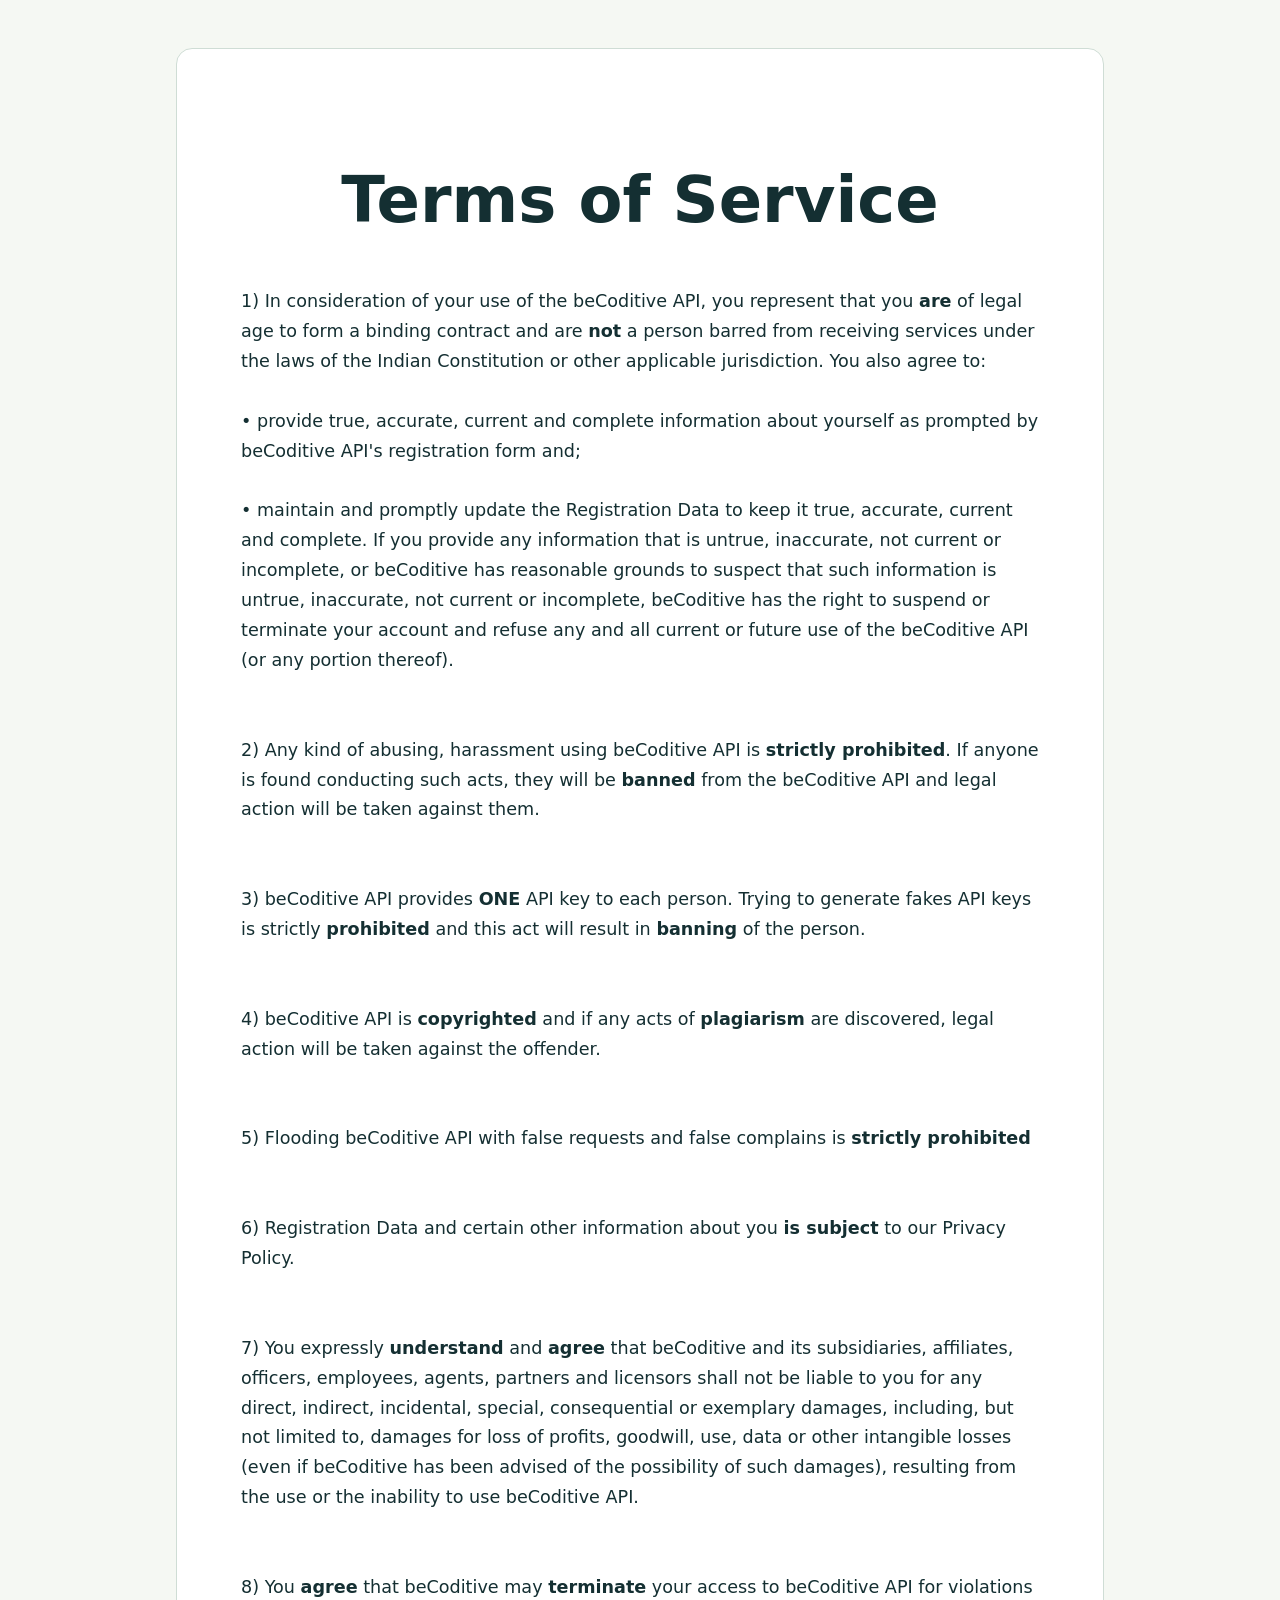
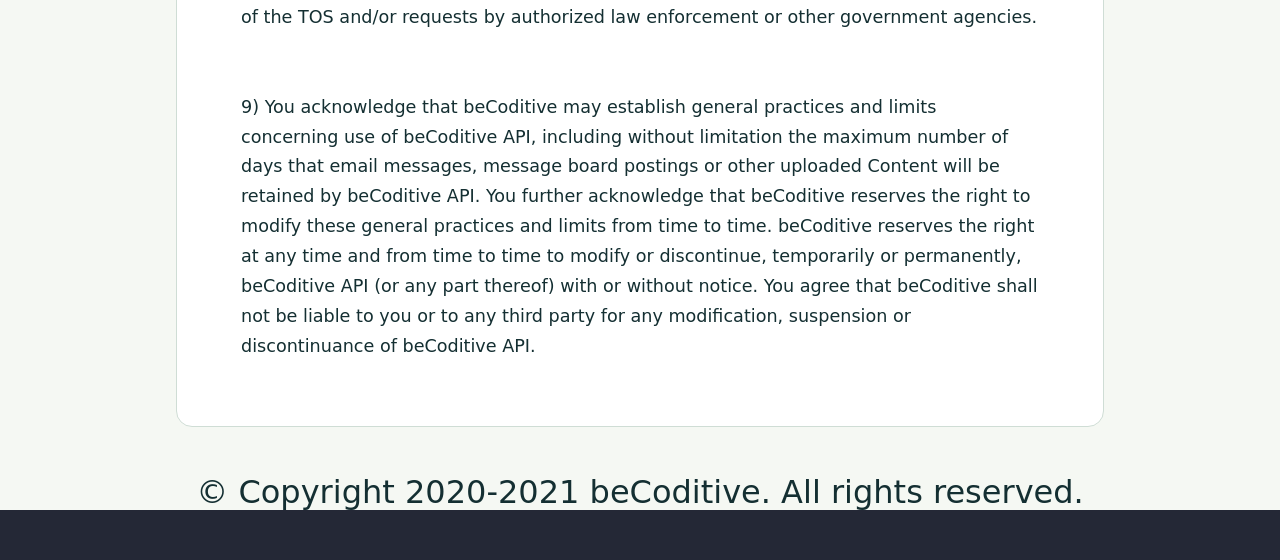
<file: tnc.html>
<!DOCTYPE html>
<html lang="en">
<head>
    <meta charset="UTF-8">
    <meta http-equiv="X-UA-Compatible" content="IE=edge">
    <meta name="viewport" content="width=device-width, initial-scale=1.0">
    <title>Terms and Service</title>
    <link rel="stylesheet" href="css/tnc.css">
    <link rel="stylesheet" href="css/modern.css">
</head>
<body>

    <section id="terms-of-service">
        <div class="card">
            <h1 class="primary-heading">Terms of Service</h1>
            <p class="paragraph">
                1) In consideration of your use of the beCoditive API, you represent that you <span class="bold">are</span> of legal age to form a binding contract and are <span class="bold">not</span> a person barred from receiving services under the laws of the Indian Constitution or other applicable jurisdiction. You also agree to: <br> <br>
                   •	   provide true, accurate, current and complete information about yourself as prompted by beCoditive API's registration form and; <br> <br>
                   •	   maintain and promptly update the Registration Data to keep it true, accurate, current and complete. If you provide any information that is untrue, inaccurate, not current or incomplete, or beCoditive has reasonable grounds to suspect that such information is untrue, inaccurate, not current or incomplete, beCoditive has the right to suspend or terminate your account and refuse any and all current or future use of the beCoditive API (or any portion thereof).
                <br><br><br>
                2) Any kind of abusing, harassment using beCoditive API is <span class="bold">strictly prohibited</span>. If anyone is found conducting such acts, they will be <span class="bold">banned</span> from the beCoditive API and legal action will be taken against them.
                <br><br><br>
                3) beCoditive API provides <span class="bold">ONE</span> API key to each person. Trying to generate fakes API keys is strictly <span class="bold">prohibited</span> and this act will result in <span class="bold">banning</span> of the person.
                <br><br><br>
                4) beCoditive API is <span class="bold">copyrighted</span> and if any acts of <span class="bold">plagiarism</span> are discovered, legal action will be taken against the offender. 
                <br><br><br>
                5) Flooding beCoditive API with false requests and false complains is <span class="bold">strictly prohibited</span>
                <br><br><br>
                6) Registration Data and certain other information about you <span class="bold">is subject</span> to our Privacy Policy.
                <br><br><br>
                7) You expressly <span class="bold">understand</span> and <span class="bold">agree</span> that beCoditive and its subsidiaries, affiliates, officers, employees, agents, partners and licensors shall not be liable to you for any direct, indirect, incidental, special, consequential or exemplary damages, including, but not limited to, damages for loss of profits, goodwill, use, data or other intangible losses (even if beCoditive has been advised of the possibility of such damages), resulting from the use or the inability to use beCoditive API.
                <br><br><br>
                8) You <span class="bold">agree</span> that beCoditive may <span class="bold">terminate</span> your access to beCoditive API for violations of the TOS and/or requests by authorized law enforcement or other government agencies.
                <br><br><br>
                9) You acknowledge that beCoditive may establish general practices and limits concerning use of beCoditive API, including without limitation the maximum number of days that email messages, message board postings or other uploaded Content will be retained by beCoditive API. You further acknowledge that beCoditive reserves the right to modify these general practices and limits from time to time. beCoditive reserves the right at any time and from time to time to modify or discontinue, temporarily or permanently, beCoditive API (or any part thereof) with or without notice. You agree that beCoditive shall not be liable to you or to any third party for any modification, suspension or discontinuance of beCoditive API.
            </p>
        </div>
    </section>
    <footer>
        <p class="footer-heading">© Copyright 2020-2021 beCoditive. All rights reserved.</p>
    </footer>
</body>
</html>
</file>
<file: css/tnc.css>
@import url('https://fonts.googleapis.com/css2?family=Josefin+Sans:wght@500;700&display=swap');

::-webkit-scrollbar {
    width: 8px;
}

::-webkit-scrollbar-track {
    background: #242836;
}

::-webkit-scrollbar-thumb {
    background: #333541;
}

* {

    margin: 0;
    padding: 0;
    box-sizing: border-box;

}

body,html {

    width: 100%;
    min-height: 100%;
    background-color: #242836;

}

.main-header {

    width: 100%;
    height: 75px;
    background-color: #181A24;
    display: block;

}

.main-header ul.header-options {

    width: 100%;
    height: 100%;
    list-style: none;
    display: flex;
    align-items: center;
    justify-content: space-around;
    padding-right: 100px;

}

.main-header ul.header-options li {
    display: inline-block;
}

.main-header ul.header-options li.title {

    font-size: 18px;
    color: #fff;
    font-family: Arial;
    cursor: pointer;

}

.header-mobile {

    width: 100%;
    height: 75px;
    background-color: #181A24;
    text-align: center;
    display: none;
}

.title-mobile {
    font-size: 18px;
    color: #fff;
    font-family: Arial;
    cursor: pointer;
    padding-top: 30px;
}

a {
    text-decoration: none;
    font-size: 16px;
    color: #6D6F79;
    font-family: Arial;
    cursor: pointer;
}

a:hover {
    font-size: 16px;
    color: #9598a7;
}


.card {
    margin-top: 100px;
    margin-bottom: 100px;

    width: 1200px;
    border-radius: 30px;
    background-color: #333541;
    margin-left: auto;
    margin-right: auto;
}

.card .primary-heading {
    text-align: center;
    font-family: josefin sans;
    color: white;
    padding-top: 50px ;
    font-size: 4em;
}

.paragraph {
    font-family: josefin sans;
    color: rgb(179, 179, 179);
    margin-left: 50px;
    margin-right: 25px;
    padding-top: 50px;
    font-size: 1.5em;
    line-height: 1.3em;
    font-weight: 500;
}

.bold {
    font-weight: 700;
    color: white;
}

.footer-heading {
    text-align: center;
    font-family: josefin sans;
    color: white;
    margin-bottom: 50px;
    font-size: 2em;
    line-height: 35px;
}

@media only screen and (max-width: 1218px) {
    .card {
        margin-top: 100px;
        margin-bottom: 100px;

        width: 1000px;
        border-radius: 30px;
        background-color: #333541;
        margin-left: auto;
        margin-right: auto;
    }
}

@media only screen and (max-width: 1012px) {
    .card {
        margin-top: 100px;
        margin-bottom: 100px;

        width: 800px;
        border-radius: 30px;
        background-color: #333541;
        margin-left: auto;
        margin-right: auto;
    }
}

@media only screen and (max-width: 832px) {
    .card {
        margin-top: 100px;
        margin-bottom: 100px;

        width: 600px;
        border-radius: 30px;
        background-color: #333541;
        margin-left: auto;
        margin-right: auto;
    }
    .card .primary-heading {
        font-size: 3.5em;
    }

    .footer-heading {
        font-size: 1.5em;
    }
}

@media only screen and (max-width: 626px) {
    .card {
        margin-top: 100px;
        margin-bottom: 100px;

        width: 450px;
        border-radius: 30px;
        background-color: #333541;
        margin-left: auto;
        margin-right: auto;
    }

    .header-mobile {
        display: block;
    }

    .main-header {
        display: none;
    }

    .card .primary-heading {
        font-size: 3em;
    }
}

@media only screen and (max-width: 480px) {
    .card {
        margin-top: 100px;
        margin-bottom: 100px;

        width: 350px;
        border-radius: 30px;
        background-color: #333541;
        margin-left: auto;
        margin-right: auto;
    }

    .card .primary-heading {
        font-size: 2em;
    }
}

@media only screen and (max-width: 365px) {
    .card {
        margin-top: 100px;
        margin-bottom: 100px;

        width: 290px;
        border-radius: 30px;
        background-color: #333541;
        margin-left: auto;
        margin-right: auto;
    }

    .card .primary-heading {
        font-size: 2em;
    }
}
.card { max-width: calc(100% - 2rem); padding-bottom: 3rem; }
</file>
<file: css/modern.css>
:root {
    --ink: #142f32;
    --mint: #88f2ce;
    --paper: #f5f8f3;
    --edge: #cfddd5;
}
body { background: var(--paper) !important; color: var(--ink); font-family: Inter, system-ui, sans-serif; }
section[id] { scroll-margin-top: 5rem; }
.navbar.gd-nav-anim { background: #102e30; animation: none; box-shadow: 0 1px 0 #ffffff26; }
.navbar-dark .navbar-nav .nav-link { color: #def2e9; }
.bot-hero, header.bg-img, header.bg-primary {
    background: radial-gradient(ellipse at 85% 50%, #235953, #102e30 68%) !important;
    color: white; opacity: 1;
}
.bot-hero { padding: clamp(6rem, 12vw, 11rem) 6vw clamp(3rem, 8vw, 7rem); }
.hero-inner { max-width: 1080px; margin: auto; display: grid; grid-template-columns: 3fr 2fr; gap: 4vw; align-items: center; }
.hero-type { color: var(--mint); font: 600 .85rem/1.4 monospace; letter-spacing: .08em; }
.bot-hero h1 { font-size: clamp(3.4rem, 8vw, 7rem); letter-spacing: -.075em; line-height: 1; font-weight: 800; }
.bot-hero h1 span { color: var(--mint); }
.hero-intro { max-width: 32rem; margin: 1.5rem 0 2rem; color: #dae9df; font-size: clamp(1rem, 2vw, 1.35rem); }
.hero-action, .hero-link { display: inline-block; padding: .85rem 1.1rem; font-weight: 650; }
.hero-action { color: var(--ink); background: var(--mint); border-radius: .65rem; }
.hero-link, .hero-link:hover { color: white; }
.bot-art { margin: auto; width: min(100%, 340px); padding: 8%; border: 1px solid #8cf4d160; border-radius: 50%; background: repeating-radial-gradient(circle, transparent 0 19px, #76d6b521 20px 21px); }
.bot-art img { width: 100%; border-radius: 24%; transform: rotate(-6deg); }
.head-anim, .text-1-prfl { animation: none; background: none; -webkit-text-fill-color: currentColor; font-size: clamp(2.5rem, 7vw, 5rem); letter-spacing: -.055em; }
.text-head { -webkit-text-stroke-width: 0; }
.display-1, .display-4 { font-size: clamp(2.4rem, 5vw, 4rem); font-weight: 700; letter-spacing: -.055em; }
.card, .modal-content { border: 1px solid var(--edge); border-radius: 1rem; overflow: hidden; }
.card-header { background: #e5efe8; }
.btn-primary, .btn-success { background: #17685c; border-color: #17685c; border-radius: .65rem; }
.btn-primary:hover, .btn-success:hover { background: #104f46; }
#pricelist { padding: 3rem 0; background: #e8f0e9; }
.circles, .waves { display: none; }
#terms-of-service { padding: 3rem 1rem; }
#terms-of-service .card { width: min(100%, 58rem); max-width: 100%; margin: auto; background: white; padding: clamp(1.5rem, 5vw, 4rem); }
#terms-of-service .primary-heading, #terms-of-service .paragraph, #terms-of-service .bold, .footer-heading { font-family: inherit; color: var(--ink); }
#terms-of-service .paragraph { margin: 0; font-size: 1.1rem; line-height: 1.7; }
@media (max-width: 650px) {
    .hero-inner { grid-template-columns: 1fr; }
    .bot-art { width: 10rem; padding: 1rem; grid-row: 1; margin: 0; }
}
</file>
